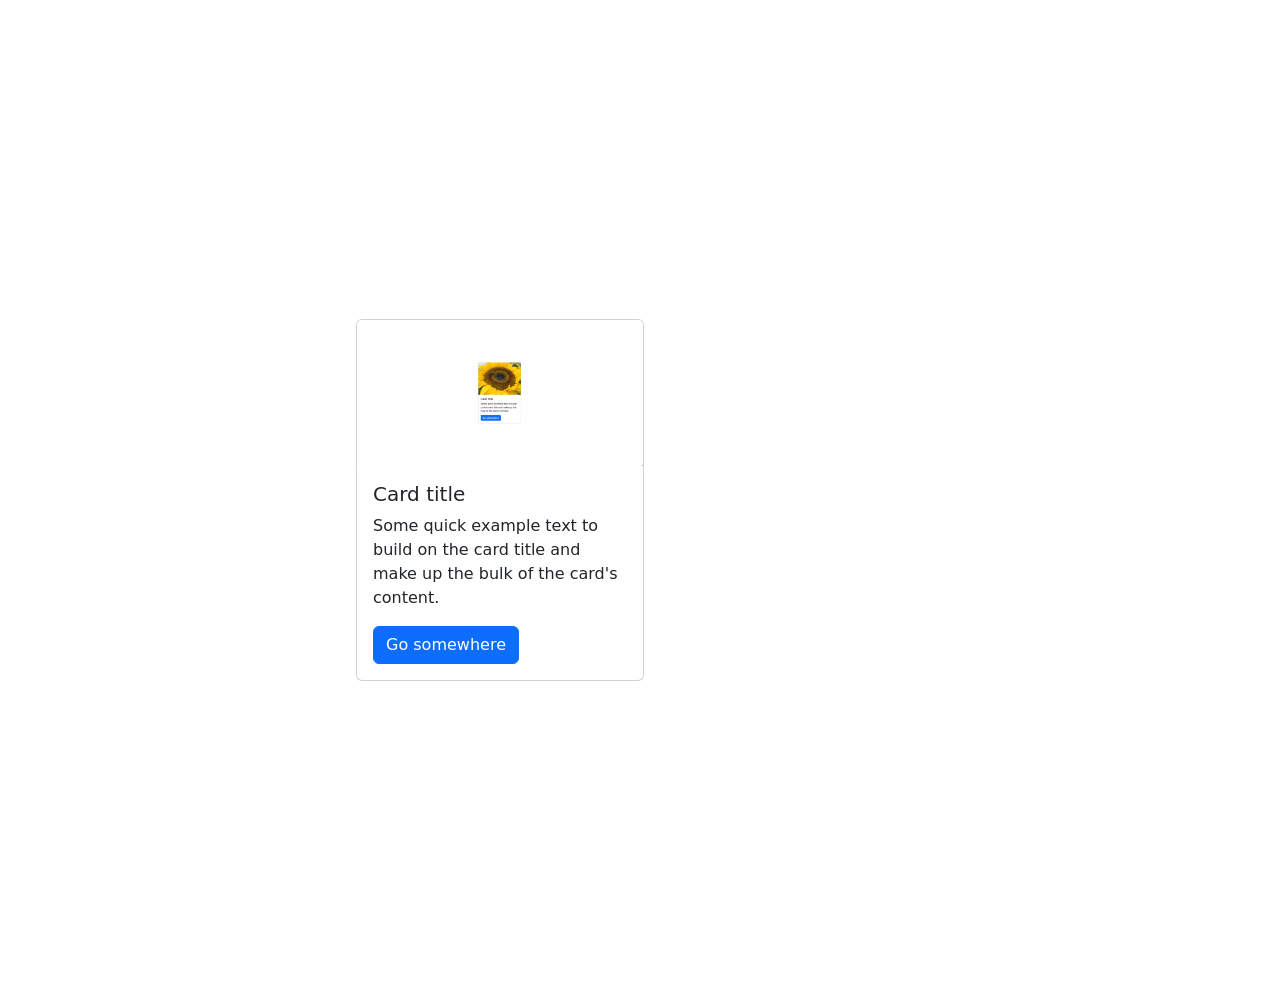
<file: 11.0 Bootstrap Intro/index.html>
<!doctype html>
<html lang="en">

<head>
  <meta charset="utf-8">
  <meta name="viewport" content="width=device-width, initial-scale=1">
  <title>Bootstrap</title>
  <!-- TODO 1: Add the Bootstrap link here. -->
  <link href="https://cdn.jsdelivr.net/npm/bootstrap@5.3.2/dist/css/bootstrap.min.css" rel="stylesheet" integrity="sha384-T3c6CoIi6uLrA9TneNEoa7RxnatzjcDSCmG1MXxSR1GAsXEV/Dwwykc2MPK8M2HN" crossorigin="anonymous">
  <style>
    /* TODO 4: Use flexbox to center the card in the vertical and horizontal center. */
    .flex-container {
    display: flex;           /* establish flex container */
    flex-direction: column;  /* make main axis vertical */
    justify-content: center; /* center items vertically, in this case */
    align-items: center;     /* center items horizontally, in this case */
    height: 1000px;
    width: 1000px;
    }
  </style>
</head>

<body>
  <div class="flex-container">
    <!-- TODO 2: Add the Bootstrap Prebuilt Card here -->
    <!-- TODO 3: Change the image src to display the flower.jpg image. -->
    <div class="card" style="width: 18rem;">
      <img class="card-img-top" src="goal.png" alt="Card image cap">
      <div class="card-body">
        <h5 class="card-title">Card title</h5>
        <p class="card-text">Some quick example text to build on the card title and make up the bulk of the card's content.</p>
        <a href="#" class="btn btn-primary">Go somewhere</a>
      </div>
    </div>
  </div>
</body>

</html>
</file>
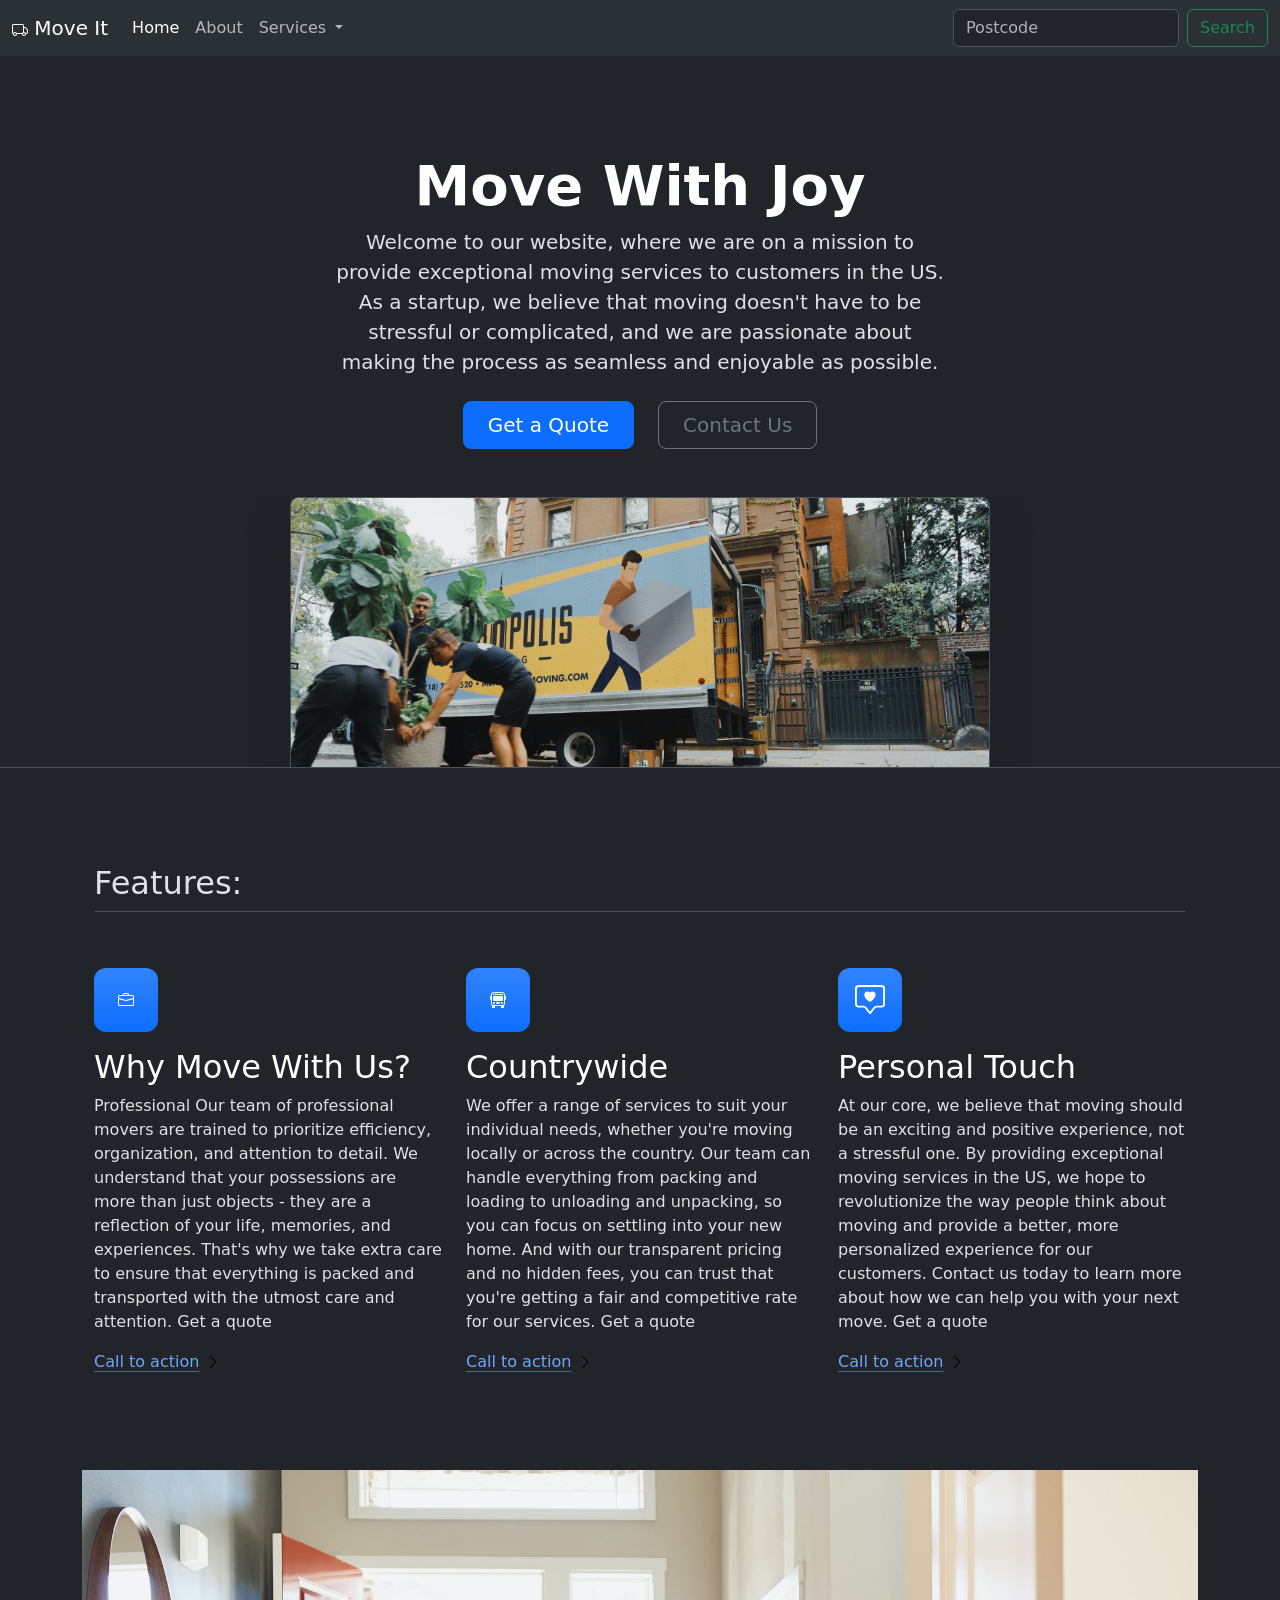
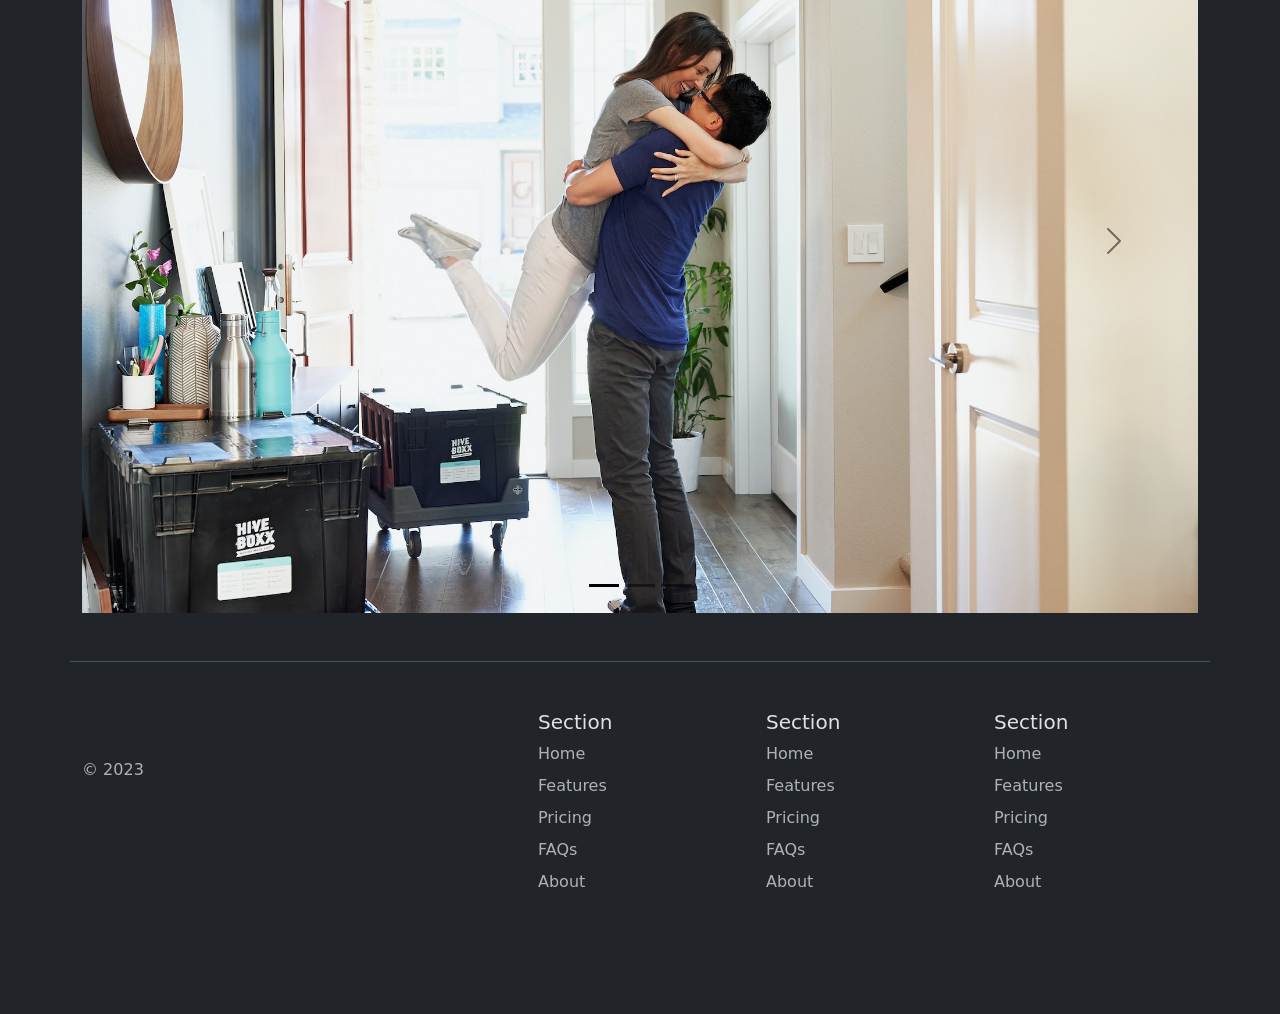
<file: 11.2 Bootstrap Components/index.html>
<!DOCTYPE html>
<html lang="en" data-bs-theme="dark">

<head>
  <meta charset="UTF-8">
  <meta name="viewport" content="width=device-width, initial-scale=1.0">
  <title>Bootstrap Components</title>
  <link href="https://cdn.jsdelivr.net/npm/bootstrap@5.3.0-alpha2/dist/css/bootstrap.min.css" rel="stylesheet"
    integrity="sha384-aFq/bzH65dt+w6FI2ooMVUpc+21e0SRygnTpmBvdBgSdnuTN7QbdgL+OapgHtvPp" crossorigin="anonymous">
  <style>
    .feature-icon {
    width: 4rem;
    height: 4rem;
    border-radius: 0.75rem;
    }
  </style>
</head>

<body>
  <!-- NAVBAR -->
  <nav class="navbar navbar-expand-lg bg-body-tertiary">
    <div class="container-fluid">
      <a class="navbar-brand" href="#"> <svg xmlns="http://www.w3.org/2000/svg" width="16" height="16" fill="currentColor" class="bi bi-truck" viewBox="0 0 16 16">
        <path d="M0 3.5A1.5 1.5 0 0 1 1.5 2h9A1.5 1.5 0 0 1 12 3.5V5h1.02a1.5 1.5 0 0 1 1.17.563l1.481 1.85a1.5 1.5 0 0 1 .329.938V10.5a1.5 1.5 0 0 1-1.5 1.5H14a2 2 0 1 1-4 0H5a2 2 0 1 1-3.998-.085A1.5 1.5 0 0 1 0 10.5v-7zm1.294 7.456A1.999 1.999 0 0 1 4.732 11h5.536a2.01 2.01 0 0 1 .732-.732V3.5a.5.5 0 0 0-.5-.5h-9a.5.5 0 0 0-.5.5v7a.5.5 0 0 0 .294.456zM12 10a2 2 0 0 1 1.732 1h.768a.5.5 0 0 0 .5-.5V8.35a.5.5 0 0 0-.11-.312l-1.48-1.85A.5.5 0 0 0 13.02 6H12v4zm-9 1a1 1 0 1 0 0 2 1 1 0 0 0 0-2zm9 0a1 1 0 1 0 0 2 1 1 0 0 0 0-2z"/>
      </svg> Move It</a>
      <button class="navbar-toggler" type="button" data-bs-toggle="collapse" data-bs-target="#navbarSupportedContent" aria-controls="navbarSupportedContent" aria-expanded="false" aria-label="Toggle navigation">
        <span class="navbar-toggler-icon"></span>
      </button>
      <div class="collapse navbar-collapse" id="navbarSupportedContent">
        <ul class="navbar-nav me-auto mb-2 mb-lg-0">
          <li class="nav-item">
            <a class="nav-link active" aria-current="page" href="#">Home</a>
          </li>
          <li class="nav-item">
            <a class="nav-link" href="#">About</a>
          </li>
          <li class="nav-item dropdown">
            <a class="nav-link dropdown-toggle" href="#" id="navbarDropdown" role="button" data-bs-toggle="dropdown" aria-expanded="false">
              Services
            </a>
            <ul class="dropdown-menu" aria-labelledby="navbarDropdown">
              <li><a class="dropdown-item" href="#">Action</a></li>
              <li><a class="dropdown-item" href="#">Another action</a></li>
              <li><hr class="dropdown-divider"></li>
              <li><a class="dropdown-item" href="#">Something else here</a></li>
            </ul>
          </li>
        </ul>
        <form class="d-flex">
          <input class="form-control me-2" type="search" placeholder="Postcode" aria-label="Search">
          <button class="btn btn-outline-success" type="submit">Search</button>
        </form>
      </div>
    </div>
  </nav>
  <!-- OVERWIEV TEXT -->
  <div class="px-4 pt-5 my-5 text-center border-bottom">
    <h1 class="display-4 fw-bold text-body-emphasis">Move With Joy</h1>
    <div class="col-lg-6 mx-auto">
      <p class="lead mb-4">Welcome to our website, where we are on a mission to provide exceptional moving services to customers in the US. As a startup, we believe that moving doesn't have to be stressful or complicated, and we are passionate about making the process as seamless and enjoyable as possible.</p>
      <div class="d-grid gap-2 d-sm-flex justify-content-sm-center mb-5">
        <button type="button" class="btn btn-primary btn-lg px-4 me-sm-3">Get a Quote</button>
        <button type="button" class="btn btn-outline-secondary btn-lg px-4">Contact Us</button>
      </div>
    </div>
    <div class="overflow-hidden" style="max-height: 30vh;">
      <div class="container px-5">
        <img src="moving-van.jpg" class="img-fluid border rounded-3 shadow-lg mb-4" alt="Example image" width="700" height="500" loading="lazy">
      </div>
    </div>
  </div>
  <!-- FITURES -->
  <div class="container px-4 py-5" id="featured-3">
    <h2 class="pb-2 border-bottom">Features:</h2>
    <div class="row g-4 py-5 row-cols-1 row-cols-lg-3">
      <div class="feature col">
        <div class="feature-icon d-inline-flex align-items-center justify-content-center text-bg-primary bg-gradient fs-2 mb-3">
          <img src="./briefcase.svg" alt="briefcase">
        </div>
        <h3 class="fs-2 text-body-emphasis">Why Move With Us?</h3>
        <p>Professional
          Our team of professional movers are trained to prioritize efficiency, organization, and attention to detail. We understand that your possessions are more than just objects - they are a reflection of your life, memories, and experiences. That's why we take extra care to ensure that everything is packed and transported with the utmost care and attention.
          Get a quote</p>
        <a href="#" class="icon-link">
          Call to action
          <img src="chevron-right.svg" alt="chevron-right">
        </a>
      </div>
      <div class="feature col">
        <div class="feature-icon d-inline-flex align-items-center justify-content-center text-bg-primary bg-gradient fs-2 mb-3">
          <img src="./bus-front.svg" alt="bus front">
        </div>
        <h3 class="fs-2 text-body-emphasis">Countrywide</h3>
        <p>We offer a range of services to suit your individual needs, whether you're moving locally or across the country. Our team can handle everything from packing and loading to unloading and unpacking, so you can focus on settling into your new home. And with our transparent pricing and no hidden fees, you can trust that you're getting a fair and competitive rate for our services.
          Get a quote</p>
        <a href="#" class="icon-link">
          Call to action
          <img src="chevron-right.svg" alt="chevron-right">
        </a>
      </div>
      <div class="feature col">
        <div class="feature-icon d-inline-flex align-items-center justify-content-center text-bg-primary bg-gradient fs-2 mb-3">
          <img src="./chat-square-heart.svg" alt="chat-square-heart" height="30">
        </div>
        <h3 class="fs-2 text-body-emphasis">Personal Touch</h3>
        <p>At our core, we believe that moving should be an exciting and positive experience, not a stressful one. By providing exceptional moving services in the US, we hope to revolutionize the way people think about moving and provide a better, more personalized experience for our customers. Contact us today to learn more about how we can help you with your next move.
          Get a quote</p>
        <a href="#" class="icon-link">
          Call to action
          <img src="chevron-right.svg" alt="chevron-right">
        </a>
      </div>
    </div>
  </div>
  <!-- karuzela -->
  <div class="container">
    <div id="carouselExampleIndicators" class="carousel slide">
      <div class="carousel-indicators">
        <button type="button" data-bs-target="#carouselExampleIndicators" data-bs-slide-to="0" class="active" aria-current="true" aria-label="Slide 1"></button>
        <button type="button" data-bs-target="#carouselExampleIndicators" data-bs-slide-to="1" aria-label="Slide 2"></button>
        <button type="button" data-bs-target="#carouselExampleIndicators" data-bs-slide-to="2" aria-label="Slide 3"></button>
      </div>
      <div class="carousel-inner">
        <div class="carousel-item active">
          <img src="couple.jpg" class="d-block w-100" alt="couple">
        </div>
        <div class="carousel-item">
          <img src="dog.jpg" class="d-block w-100" alt="dog">
        </div>
        <div class="carousel-item">
          <img src="family.jpg" class="d-block w-100" alt="family">
        </div>
      </div>
      <button class="carousel-control-prev" type="button" data-bs-target="#carouselExampleIndicators" data-bs-slide="prev">
        <span class="carousel-control-prev-icon" aria-hidden="true"></span>
        <span class="visually-hidden">Previous</span>
      </button>
      <button class="carousel-control-next" type="button" data-bs-target="#carouselExampleIndicators" data-bs-slide="next">
        <span class="carousel-control-next-icon" aria-hidden="true"></span>
        <span class="visually-hidden">Next</span>
      </button>
    </div>
  </div>

  <div class="container">
    <footer class="row row-cols-1 row-cols-sm-2 row-cols-md-5 py-5 my-5 border-top">
      <div class="col mb-3">
        <a href="/" class="d-flex align-items-center mb-3 link-body-emphasis text-decoration-none">
          <svg class="bi me-2" width="40" height="32">
            <use xlink:href="#bootstrap"></use>
          </svg>
        </a>
        <p class="text-body-secondary">© 2023</p>
      </div>

      <div class="col mb-3">

      </div>

      <div class="col mb-3">
        <h5>Section</h5>
        <ul class="nav flex-column">
          <li class="nav-item mb-2"><a href="#" class="nav-link p-0 text-body-secondary">Home</a></li>
          <li class="nav-item mb-2"><a href="#" class="nav-link p-0 text-body-secondary">Features</a></li>
          <li class="nav-item mb-2"><a href="#" class="nav-link p-0 text-body-secondary">Pricing</a></li>
          <li class="nav-item mb-2"><a href="#" class="nav-link p-0 text-body-secondary">FAQs</a></li>
          <li class="nav-item mb-2"><a href="#" class="nav-link p-0 text-body-secondary">About</a></li>
        </ul>
      </div>

      <div class="col mb-3">
        <h5>Section</h5>
        <ul class="nav flex-column">
          <li class="nav-item mb-2"><a href="#" class="nav-link p-0 text-body-secondary">Home</a></li>
          <li class="nav-item mb-2"><a href="#" class="nav-link p-0 text-body-secondary">Features</a></li>
          <li class="nav-item mb-2"><a href="#" class="nav-link p-0 text-body-secondary">Pricing</a></li>
          <li class="nav-item mb-2"><a href="#" class="nav-link p-0 text-body-secondary">FAQs</a></li>
          <li class="nav-item mb-2"><a href="#" class="nav-link p-0 text-body-secondary">About</a></li>
        </ul>
      </div>

      <div class="col mb-3">
        <h5>Section</h5>
        <ul class="nav flex-column">
          <li class="nav-item mb-2"><a href="#" class="nav-link p-0 text-body-secondary">Home</a></li>
          <li class="nav-item mb-2"><a href="#" class="nav-link p-0 text-body-secondary">Features</a></li>
          <li class="nav-item mb-2"><a href="#" class="nav-link p-0 text-body-secondary">Pricing</a></li>
          <li class="nav-item mb-2"><a href="#" class="nav-link p-0 text-body-secondary">FAQs</a></li>
          <li class="nav-item mb-2"><a href="#" class="nav-link p-0 text-body-secondary">About</a></li>
        </ul>
      </div>
    </footer>

  <script src="https://cdn.jsdelivr.net/npm/bootstrap@5.3.2/dist/js/bootstrap.bundle.min.js" integrity="sha384-C6RzsynM9kWDrMNeT87bh95OGNyZPhcTNXj1NW7RuBCsyN/o0jlpcV8Qyq46cDfL" crossorigin="anonymous"></script>

</body>

</html>
</file>
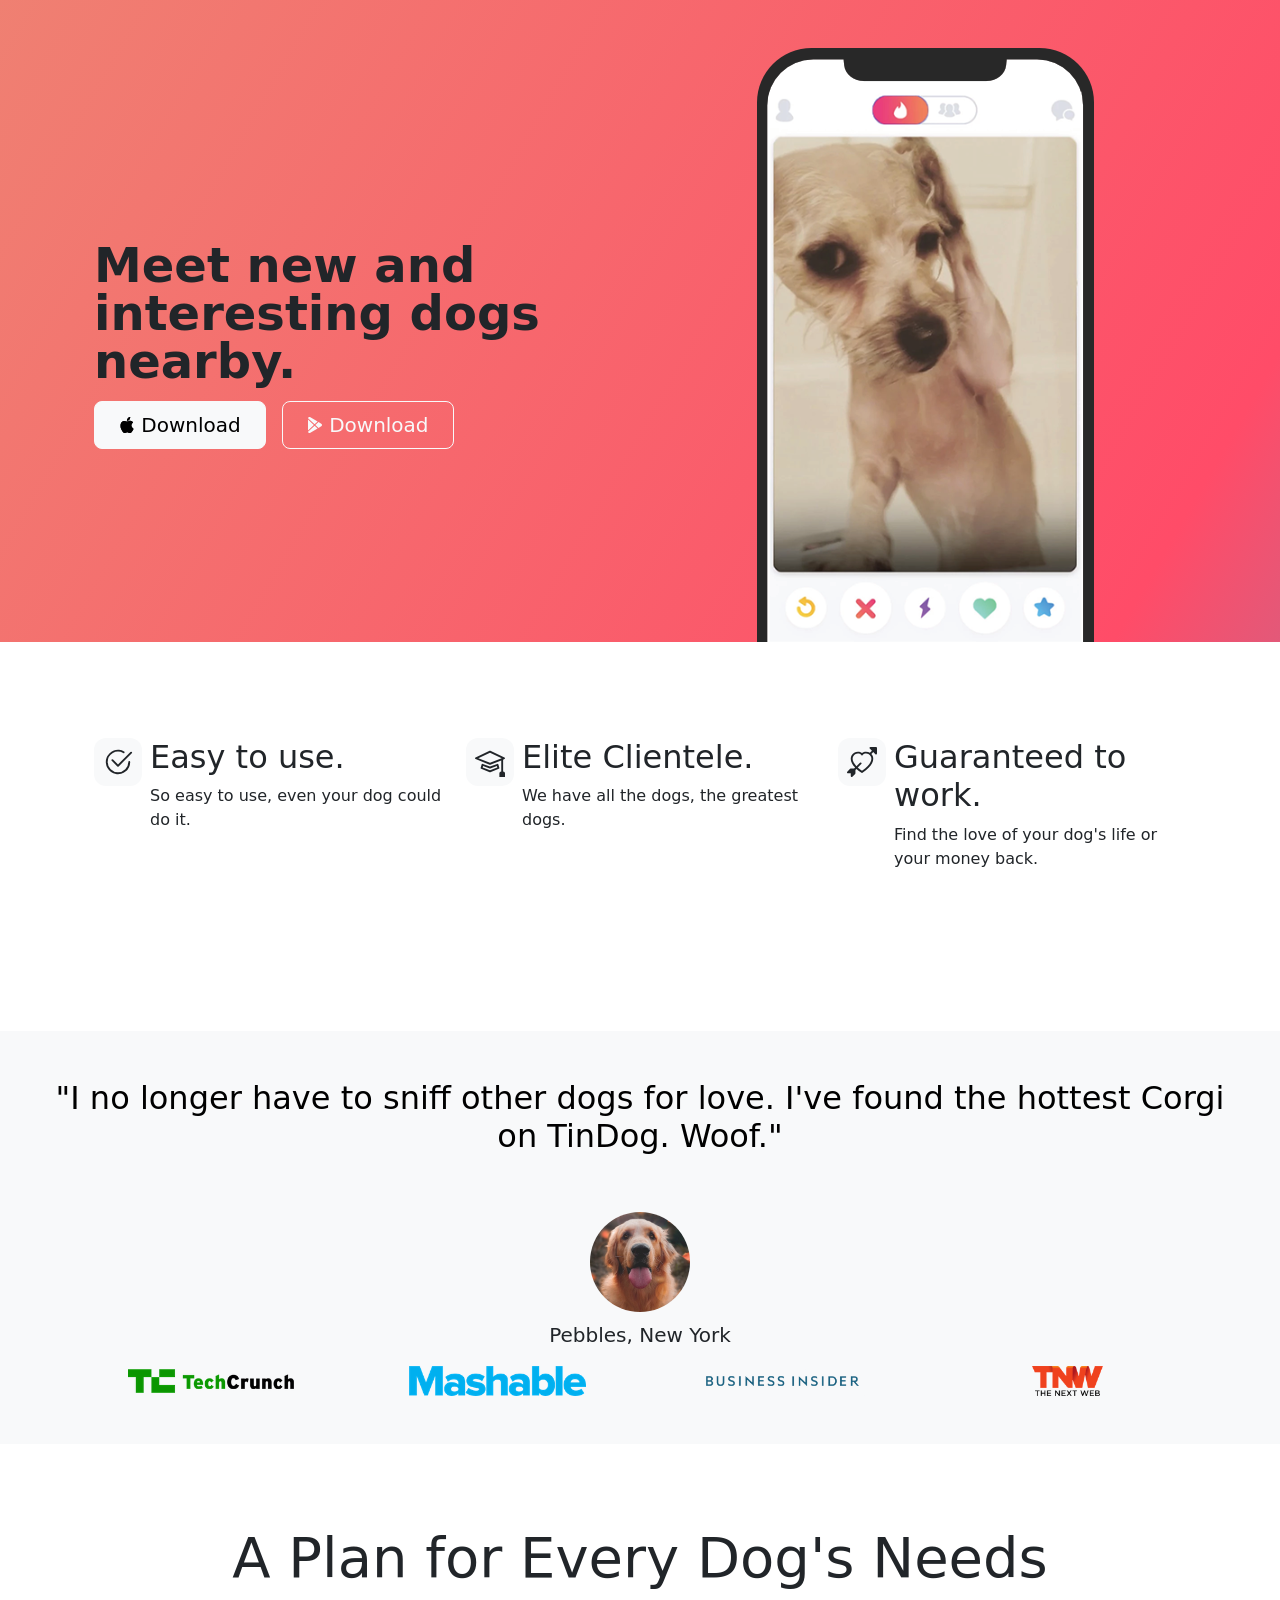
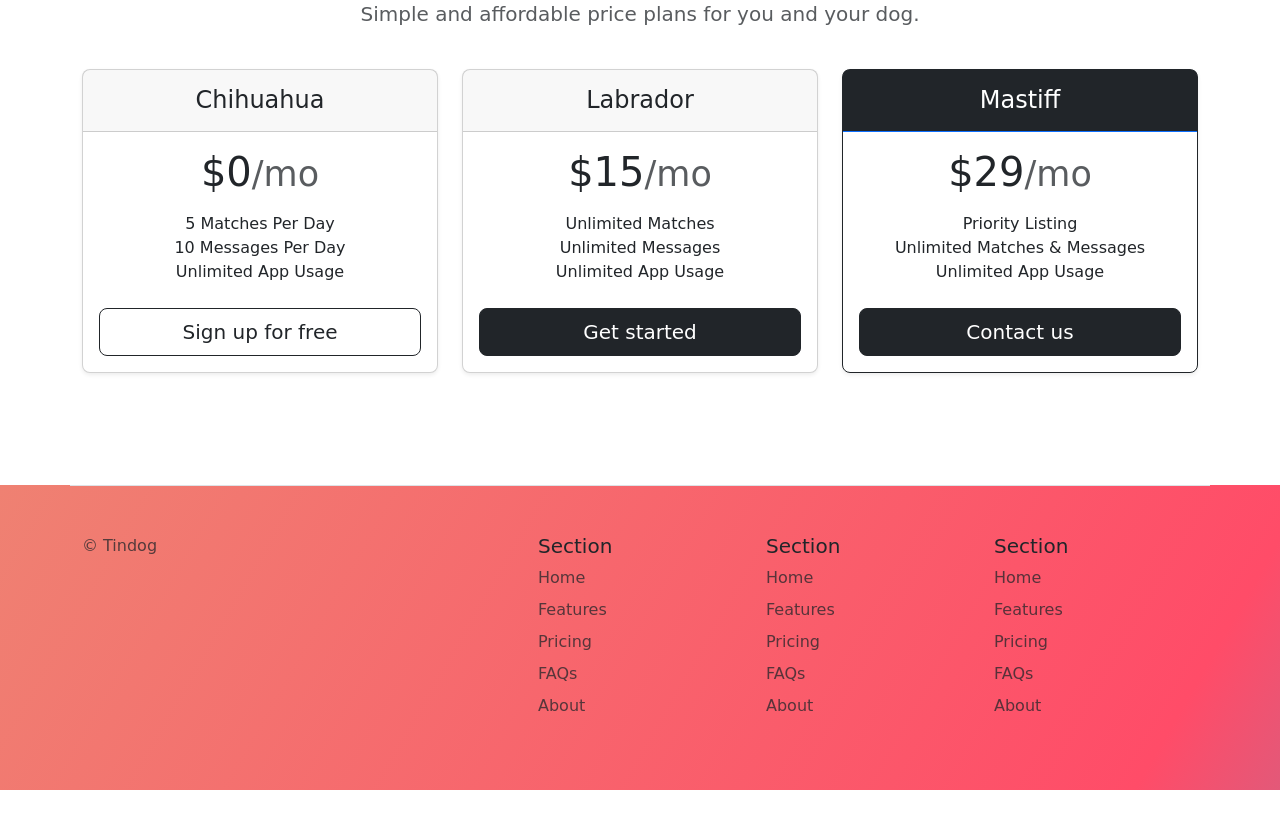
<file: 11.3 TinDog Project/index.html>
<!DOCTYPE html>
<html lang="en">

<head>
  <meta charset="UTF-8">
  <meta name="viewport" content="width=device-width, initial-scale=1.0">
  <title>TinDog</title>
  <link href="https://cdn.jsdelivr.net/npm/bootstrap@5.3.2/dist/css/bootstrap.min.css" rel="stylesheet" integrity="sha384-T3c6CoIi6uLrA9TneNEoa7RxnatzjcDSCmG1MXxSR1GAsXEV/Dwwykc2MPK8M2HN" crossorigin="anonymous">
  <link rel="stylesheet" href="css/style.css">
</head>

<body>

  <!-- Title -->
  <section id="title" class="gradient-background">
    <div class="container col-xxl-8 px-4 py-0">
      <div class="row flex-lg-row-reverse align-items-center g-5 pt-5">
        <div class="col-10 col-sm-8 col-lg-6">
          <img src="images/iphone.png" id="iphone_img" class="d-block mx-lg-auto img-fluid" alt="iphone with TinDog" width="337" height="594" loading="lazy">
        </div>
        <div class="col-lg-6">
          <h1 class="display-5 fw-bold lh-1 mb-3">Meet new and interesting dogs nearby.</h1><div class="d-grid gap-2 d-md-flex justify-content-md-start">
            <button type="button" class="btn btn-light btn-lg px-4 me-md-2"><svg xmlns="http://www.w3.org/2000/svg" width="16" height="16" fill="currentColor"
              class="bi bi-apple mb-1" viewBox="0 0 16 16">
              <path d="M11.182.008C11.148-.03 9.923.023 8.857 1.18c-1.066 1.156-.902 2.482-.878 2.516.024.034 1.52.087 2.475-1.258.955-1.345.762-2.391.728-2.43Zm3.314 11.733c-.048-.096-2.325-1.234-2.113-3.422.212-2.189 1.675-2.789 1.698-2.854.023-.065-.597-.79-1.254-1.157a3.692 3.692 0 0 0-1.563-.434c-.108-.003-.483-.095-1.254.116-.508.139-1.653.589-1.968.607-.316.018-1.256-.522-2.267-.665-.647-.125-1.333.131-1.824.328-.49.196-1.422.754-2.074 2.237-.652 1.482-.311 3.83-.067 4.56.244.729.625 1.924 1.273 2.796.576.984 1.34 1.667 1.659 1.899.319.232 1.219.386 1.843.067.502-.308 1.408-.485 1.766-.472.357.013 1.061.154 1.782.539.571.197 1.111.115 1.652-.105.541-.221 1.324-1.059 2.238-2.758.347-.79.505-1.217.473-1.282Z" />
              <path d="M11.182.008C11.148-.03 9.923.023 8.857 1.18c-1.066 1.156-.902 2.482-.878 2.516.024.034 1.52.087 2.475-1.258.955-1.345.762-2.391.728-2.43Zm3.314 11.733c-.048-.096-2.325-1.234-2.113-3.422.212-2.189 1.675-2.789 1.698-2.854.023-.065-.597-.79-1.254-1.157a3.692 3.692 0 0 0-1.563-.434c-.108-.003-.483-.095-1.254.116-.508.139-1.653.589-1.968.607-.316.018-1.256-.522-2.267-.665-.647-.125-1.333.131-1.824.328-.49.196-1.422.754-2.074 2.237-.652 1.482-.311 3.83-.067 4.56.244.729.625 1.924 1.273 2.796.576.984 1.34 1.667 1.659 1.899.319.232 1.219.386 1.843.067.502-.308 1.408-.485 1.766-.472.357.013 1.061.154 1.782.539.571.197 1.111.115 1.652-.105.541-.221 1.324-1.059 2.238-2.758.347-.79.505-1.217.473-1.282Z" />
              </svg> Download</button>
            <button type="button" class="btn btn-outline-light btn-lg px-4"><svg xmlns="http://www.w3.org/2000/svg" width="16" height="16" fill="currentColor"
              class="bi bi-google-play mb-1" viewBox="0 0 16 16">
              <path d="M14.222 9.374c1.037-.61 1.037-2.137 0-2.748L11.528 5.04 8.32 8l3.207 2.96 2.694-1.586Zm-3.595 2.116L7.583 8.68 1.03 14.73c.201 1.029 1.36 1.61 2.303 1.055l7.294-4.295ZM1 13.396V2.603L6.846 8 1 13.396ZM1.03 1.27l6.553 6.05 3.044-2.81L3.333.215C2.39-.341 1.231.24 1.03 1.27Z" />
              </svg> Download</button>
          </div>
        </div>
      </div>
    </div>
  </section>
  <!-- Features -->
  <section id="features">
    <div class="container px-4 py-5" id="hanging-icons">
      <div class="row g-4 py-5 row-cols-1 row-cols-lg-3">
        <div class="col d-flex align-items-start">
          <div class="icon-square bg-light text-dark flex-shrink-0 me-2 d-inline-flex align-items-center justify-content-center">
            <svg xmlns="http://www.w3.org/2000/svg" height="30" fill="currentColor" class="bi bi-check2-circle" viewBox="0 0 16 16">
              <path d="M2.5 8a5.5 5.5 0 0 1 8.25-4.764.5.5 0 0 0 .5-.866A6.5 6.5 0 1 0 14.5 8a.5.5 0 0 0-1 0 5.5 5.5 0 1 1-11 0z" />
              <path d="M15.354 3.354a.5.5 0 0 0-.708-.708L8 9.293 5.354 6.646a.5.5 0 1 0-.708.708l3 3a.5.5 0 0 0 .708 0l7-7z" />
            </svg>
          </div>
          <div>
            <h2>Easy to use.</h2>
            <p>So easy to use, even your dog could do it.</p>
          </div>
        </div>
        <div class="col d-flex align-items-start">
          <div class="icon-square bg-light text-dark flex-shrink-0 me-2 d-inline-flex align-items-center justify-content-center">
          <svg xmlns="http://www.w3.org/2000/svg" height="30" fill="currentColor" class="bi bi-mortarboard" viewBox="0 0 16 16">
            <path d="M8.211 2.047a.5.5 0 0 0-.422 0l-7.5 3.5a.5.5 0 0 0 .025.917l7.5 3a.5.5 0 0 0 .372 0L14 7.14V13a1 1 0 0 0-1 1v2h3v-2a1 1 0 0 0-1-1V6.739l.686-.275a.5.5 0 0 0 .025-.917l-7.5-3.5ZM8 8.46 1.758 5.965 8 3.052l6.242 2.913L8 8.46Z"/>
            <path d="M4.176 9.032a.5.5 0 0 0-.656.327l-.5 1.7a.5.5 0 0 0 .294.605l4.5 1.8a.5.5 0 0 0 .372 0l4.5-1.8a.5.5 0 0 0 .294-.605l-.5-1.7a.5.5 0 0 0-.656-.327L8 10.466 4.176 9.032Zm-.068 1.873.22-.748 3.496 1.311a.5.5 0 0 0 .352 0l3.496-1.311.22.748L8 12.46l-3.892-1.556Z"/>
          </svg>
        </div>
          <div>
            <h2>Elite Clientele.</h2>
            <p>We have all the dogs, the greatest dogs.</p>
          </div>
        </div>
        <div class="col d-flex align-items-start">
          <div class="icon-square bg-light text-dark flex-shrink-0 me-2 d-inline-flex align-items-center justify-content-center">
            <svg xmlns="http://www.w3.org/2000/svg" height="30" fill="currentColor" class="bi bi-arrow-through-heart" viewBox="0 0 16 16">
            <path fill-rule="evenodd" d="M2.854 15.854A.5.5 0 0 1 2 15.5V14H.5a.5.5 0 0 1-.354-.854l1.5-1.5A.5.5 0 0 1 2 11.5h1.793l.53-.53c-.771-.802-1.328-1.58-1.704-2.32-.798-1.575-.775-2.996-.213-4.092C3.426 2.565 6.18 1.809 8 3.233c1.25-.98 2.944-.928 4.212-.152L13.292 2 12.147.854A.5.5 0 0 1 12.5 0h3a.5.5 0 0 1 .5.5v3a.5.5 0 0 1-.854.354L14 2.707l-1.006 1.006c.236.248.44.531.6.845.562 1.096.585 2.517-.213 4.092-.793 1.563-2.395 3.288-5.105 5.08L8 13.912l-.276-.182a21.86 21.86 0 0 1-2.685-2.062l-.539.54V14a.5.5 0 0 1-.146.354l-1.5 1.5Zm2.893-4.894A20.419 20.419 0 0 0 8 12.71c2.456-1.666 3.827-3.207 4.489-4.512.679-1.34.607-2.42.215-3.185-.817-1.595-3.087-2.054-4.346-.761L8 4.62l-.358-.368c-1.259-1.293-3.53-.834-4.346.761-.392.766-.464 1.845.215 3.185.323.636.815 1.33 1.519 2.065l1.866-1.867a.5.5 0 1 1 .708.708L5.747 10.96Z" />
            </svg>
          </div>
          <div>
            <h2>Guaranteed to work.</h2>
            <p>Find the love of your dog's life or your money back.</p>
          </div>
        </div>
      </div>
    </div>
  </section>
  <!-- Testimonial -->
  <section id="testimonial">
    <div class="my-5">
      <div class="p-5 text-center bg-body-tertiary">
        <h2 class="text-body-emphasis">"I no longer have to sniff other dogs for love. I've found the hottest Corgi on TinDog. Woof."
        </h2>
        <img class="profile-img mt-5" src="./images/dog-img.jpg" alt="dog image">
        <p class="col-lg-8 mx-auto lead mt-2">Pebbles, New York</p>
        <div class="container">
          <div class="row">
            <div class="col-lg-3 col-sm-12">
              <img src="./images/techcrunch.png" height="30">
            </div>
            <div class="col-lg-3 col-sm-12">
              <img src="./images/mashable.png" height="30"></div>
            <div class="col-lg-3 col-sm-12">
              <img src="./images/bizinsider.png" height="30"></div>
            <div class="col-lg-3 col-sm-12">
              <img src="./images/tnw.png" height="30"></div>
          </div>
        </div>
      </div>
    </div>
  </section>
  <!-- Pricing -->
  <section id="pricing">
    <div class="container py-3">
      <header>
        <div class="pricing-header p-3 pb-md-4 mx-auto text-center">
          <h1 class="display-4 fw-normal">A Plan for Every Dog's Needs</h1>
          <p class="fs-5 text-muted">Simple and affordable price plans for you and your dog.
          </p>
        </div>
      </header>
    
      <main>
        <div class="row row-cols-1 row-cols-md-3 mb-4 text-center">
          <div class="col">
            <div class="card mb-4 rounded-3 shadow-sm">
              <div class="card-header py-3">
                <h4 class="my-0 fw-normal">Chihuahua</h4>
              </div>
              <div class="card-body">
                <h1 class="card-title pricing-card-title">$0<small class="text-muted fw-light">/mo</small></h1>
                <ul class="list-unstyled mt-3 mb-4">
                  <li>5 Matches Per Day </li>
                  <li>10 Messages Per Day </li>
                  <li>Unlimited App Usage </li>
                </ul>
                <button type="button" class="w-100 btn btn-lg btn-outline-dark">Sign up for free</button>
              </div>
            </div>
          </div>
          <div class="col">
            <div class="card mb-4 rounded-3 shadow-sm">
              <div class="card-header py-3">
                <h4 class="my-0 fw-dark">Labrador</h4>
              </div>
              <div class="card-body">
                <h1 class="card-title pricing-card-title">$15<small class="text-muted fw-light">/mo</small></h1>
                <ul class="list-unstyled mt-3 mb-4">
                  <li>Unlimited Matches </li>
                  <li>Unlimited Messages </li>
                  <li>Unlimited App Usage</li>
                </ul>
                <button type="button" class="w-100 btn btn-dark btn-lg">Get started</button>
              </div>
            </div>
          </div>
          <div class="col">
            <div class="card mb-4 rounded-3 shadow-sm border-dark">
              <div class="card-header py-3 text-white bg-dark border-primary">
                <h4 class="my-0 fw-dark">Mastiff</h4>
              </div>
              <div class="card-body">
                <h1 class="card-title pricing-card-title">$29<small class="text-muted fw-light">/mo</small></h1>
                <ul class="list-unstyled mt-3 mb-4">
                  <li>Priority Listing </li>
                  <li>Unlimited Matches & Messages </li>
                  <li>Unlimited App Usage </li>
                </ul>
                <button type="button" class="w-100 btn btn-dark btn-lg">Contact us</button>
              </div>
            </div>
          </div>
        </div>
      </main>
    </div>
  </section>
  <!-- Footer -->
  <section id="contact" class="gradient-background">
    <div class="container ">
      <footer class="row row-cols-1 row-cols-sm-2 row-cols-md-5 py-5 mt-5 border-top">
        <div class="col mb-3">

          <p class="text-body-secondary">© Tindog</p>
        </div>

        <div class="col mb-3">

        </div>

        <div class="col mb-3">
          <h5>Section</h5>
          <ul class="nav flex-column">
            <li class="nav-item mb-2"><a href="#" class="nav-link p-0 text-body-secondary">Home</a></li>
            <li class="nav-item mb-2"><a href="#" class="nav-link p-0 text-body-secondary">Features</a></li>
            <li class="nav-item mb-2"><a href="#" class="nav-link p-0 text-body-secondary">Pricing</a></li>
            <li class="nav-item mb-2"><a href="#" class="nav-link p-0 text-body-secondary">FAQs</a></li>
            <li class="nav-item mb-2"><a href="#" class="nav-link p-0 text-body-secondary">About</a></li>
          </ul>
        </div>

        <div class="col mb-3">
          <h5>Section</h5>
          <ul class="nav flex-column">
            <li class="nav-item mb-2"><a href="#" class="nav-link p-0 text-body-secondary">Home</a></li>
            <li class="nav-item mb-2"><a href="#" class="nav-link p-0 text-body-secondary">Features</a></li>
            <li class="nav-item mb-2"><a href="#" class="nav-link p-0 text-body-secondary">Pricing</a></li>
            <li class="nav-item mb-2"><a href="#" class="nav-link p-0 text-body-secondary">FAQs</a></li>
            <li class="nav-item mb-2"><a href="#" class="nav-link p-0 text-body-secondary">About</a></li>
          </ul>
        </div>

        <div class="col mb-3">
          <h5>Section</h5>
          <ul class="nav flex-column">
            <li class="nav-item mb-2"><a href="#" class="nav-link p-0 text-body-secondary">Home</a></li>
            <li class="nav-item mb-2"><a href="#" class="nav-link p-0 text-body-secondary">Features</a></li>
            <li class="nav-item mb-2"><a href="#" class="nav-link p-0 text-body-secondary">Pricing</a></li>
            <li class="nav-item mb-2"><a href="#" class="nav-link p-0 text-body-secondary">FAQs</a></li>
            <li class="nav-item mb-2"><a href="#" class="nav-link p-0 text-body-secondary">About</a></li>
          </ul>
        </div>
      </footer>
    </div>
  </section>
  <script src="https://cdn.jsdelivr.net/npm/bootstrap@5.3.2/dist/js/bootstrap.bundle.min.js" integrity="sha384-C6RzsynM9kWDrMNeT87bh95OGNyZPhcTNXj1NW7RuBCsyN/o0jlpcV8Qyq46cDfL" crossorigin="anonymous"></script>

</body>

</html>
</file>
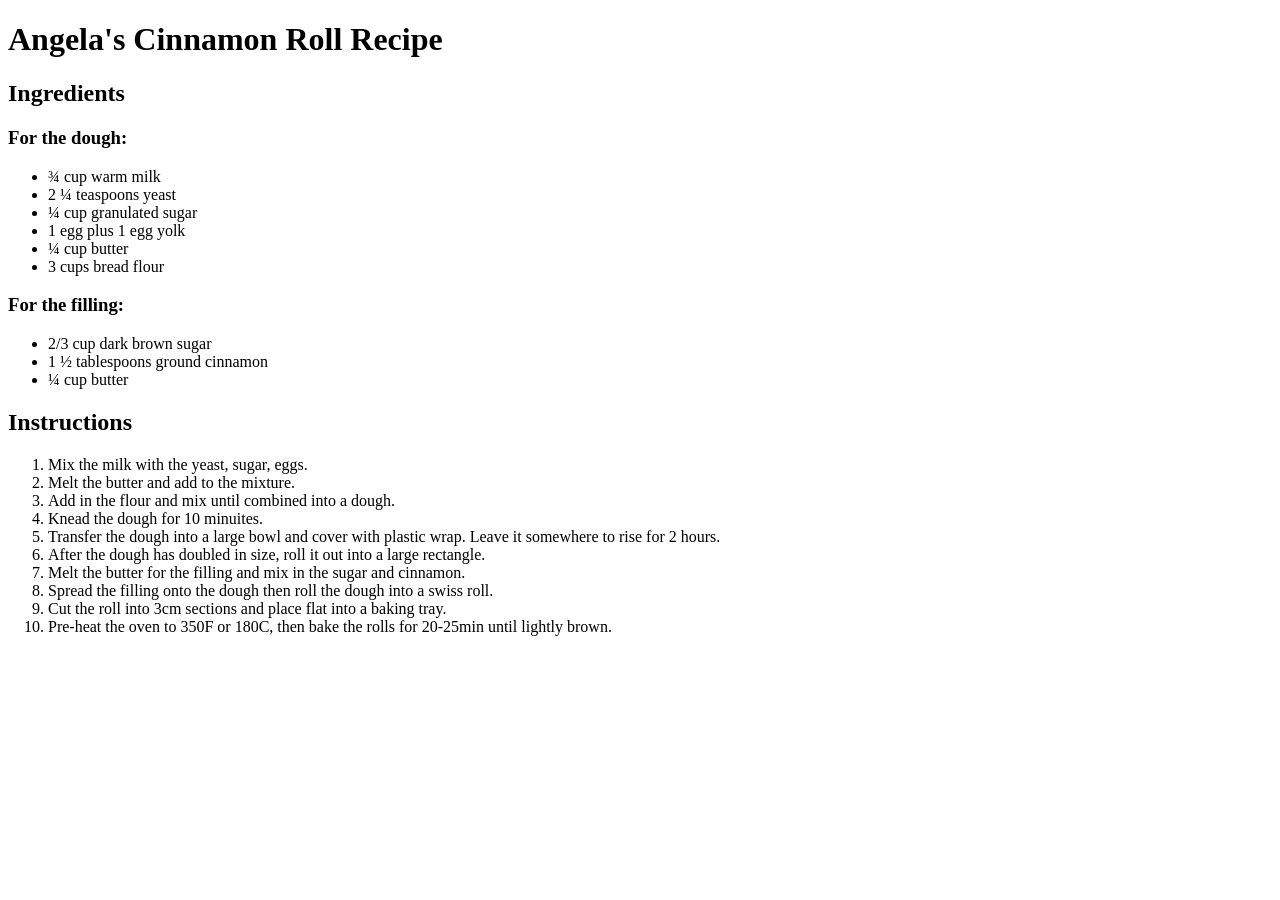
<file: 3.0 List Elements/index.html>
<!DOCTYPE html>
<html lang="en">
<h1>Angela's Cinnamon Roll Recipe</h1>
    <head>
        <meta charset="UTF-8">
        <title>My Website</title>
    </head>
    <body>
        <h2>Ingredients</h2>

        <h3>For the dough:</h3>
            <ul>
                <li>¾ cup warm milk</li>
                <li>2 ¼ teaspoons yeast</li>
                <li>¼ cup granulated sugar</li>
                <li>1 egg plus 1 egg yolk</li>
                <li>¼ cup butter</li>
                <li>3 cups bread flour</li>
            </ul>

        <h3>For the filling:</h3>

            <ul>
                <li>2/3 cup dark brown sugar</li>
                <li>1 ½ tablespoons ground cinnamon</li>
                <li>¼ cup butter</li>
            </ul>

        <h2>Instructions</h2>

            <ol>
                <li>Mix the milk with the yeast, sugar, eggs.</li>
                <li>Melt the butter and add to the mixture.</li>
                <li>Add in the flour and mix until combined into a dough.</li>
                <li>Knead the dough for 10 minuites. </li>
                <li>Transfer the dough into a large bowl and cover with plastic wrap. Leave it somewhere to rise for 2 hours.</li>
                <li>After the dough has doubled in size, roll it out into a large rectangle. </li>
                <li>Melt the butter for the filling and mix in the sugar and cinnamon.</li>
                <li>Spread the filling onto the dough then roll the dough into a swiss roll.</li> 
                <li>Cut the roll into 3cm sections and place flat into a baking tray.</li>
                <li>Pre-heat the oven to 350F or 180C, then bake the rolls for 20-25min until lightly brown.</li>
            </ol>
    </body>
</html>
</file>
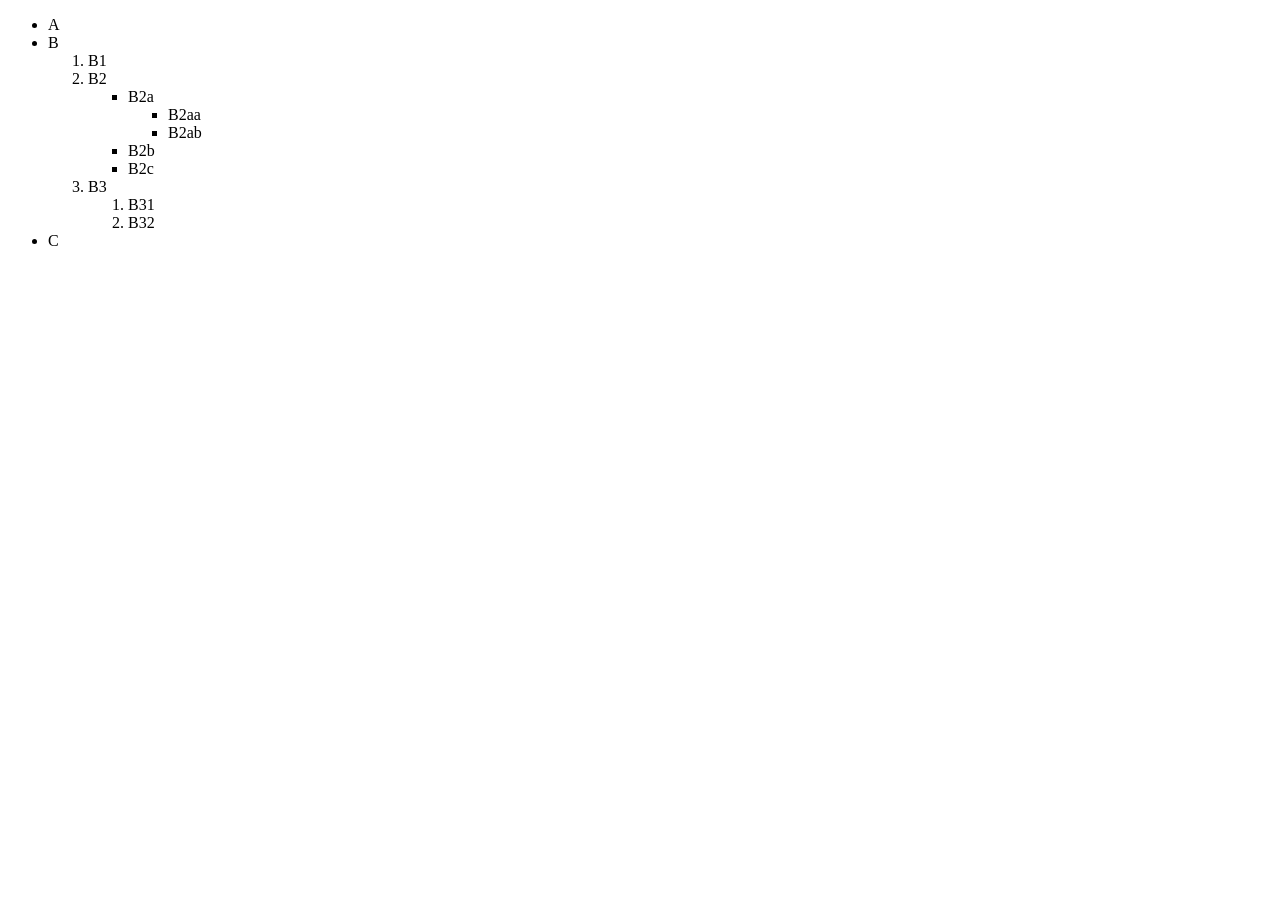
<file: 3.1 Nesting and Indentation/index.html>
<!DOCTYPE html>
<html lang="en">
<head>
    <meta charset="UTF-8">
    <meta name="viewport" content="width=device-width, initial-scale=1.0">
    <title>Document</title>
</head>
<body>
    <ul>
        <li>A</li>
        <li>
            B
            <ol>
                <li>B1</li>
                <li>
                    B2
                    <ul>
                        <li>B2a
                            <ul>
                                <li>B2aa</li>
                                <li>B2ab</li>
                            </ul>
                        </li>
                        <li>B2b</li>
                        <li>B2c</li>
                    </ul>
                </li>
                <li>
                    B3
                    <ol>
                        <li>B31</li>
                        <li>B32</li>
                    </ol>
                </li>
            </ol>
        </li>
        <li>C</li>
    </ul>
</body>
</html>
</file>
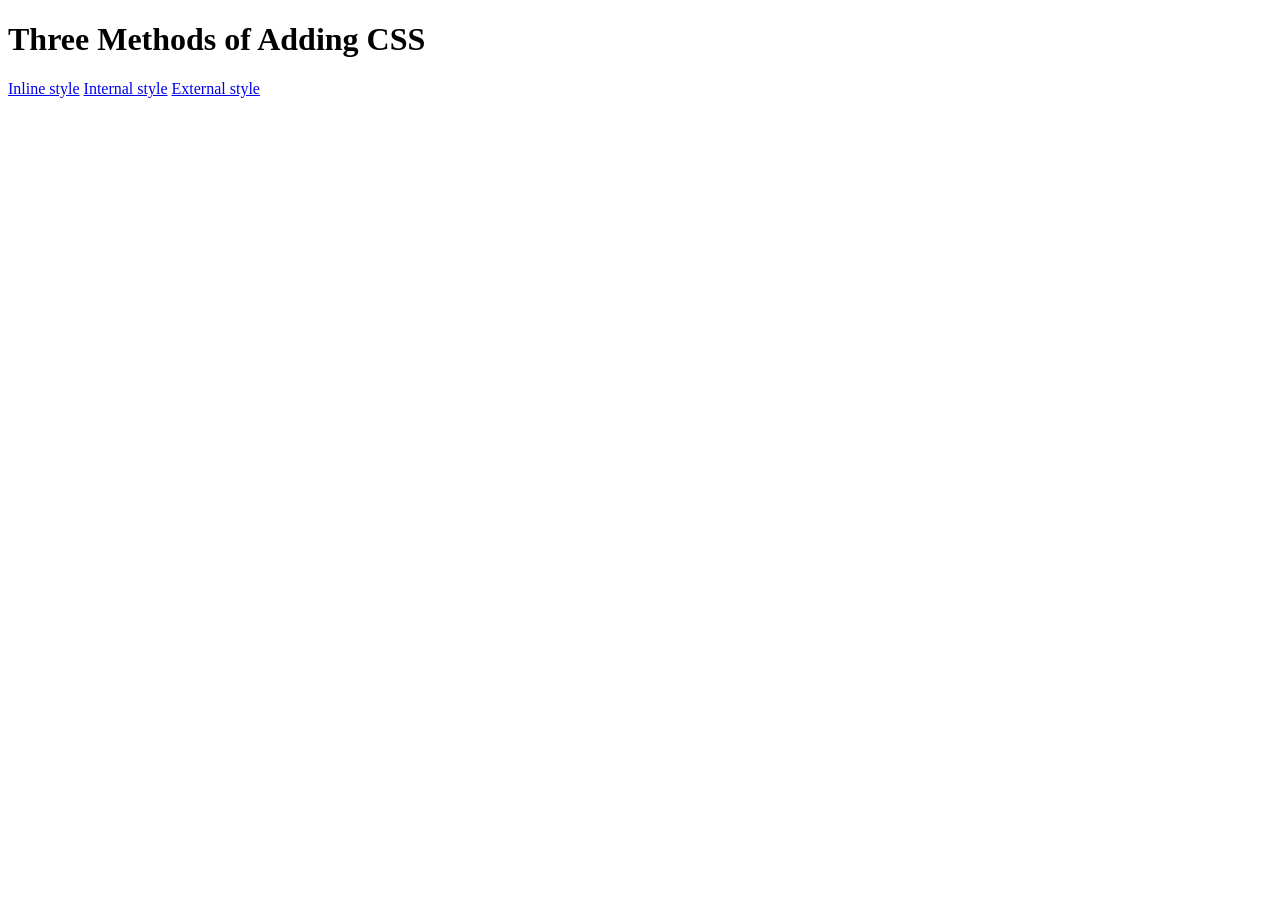
<file: 5.1. Adding CSS/index.html>
<!DOCTYPE html>
<html lang="en">

<head>
  <meta charset="UTF-8">
  <title>Adding CSS</title>
</head>

<body>
  <h1>Three Methods of Adding CSS</h1>
  <!-- Create 3 Links to The 3 Webpages: inline, internal and external -->
  <a href="inline.html">Inline style</a>
  <a href="internal.html">Internal style</a>
  <a href="external.html">External style</a>
</body>

</html>
</file>
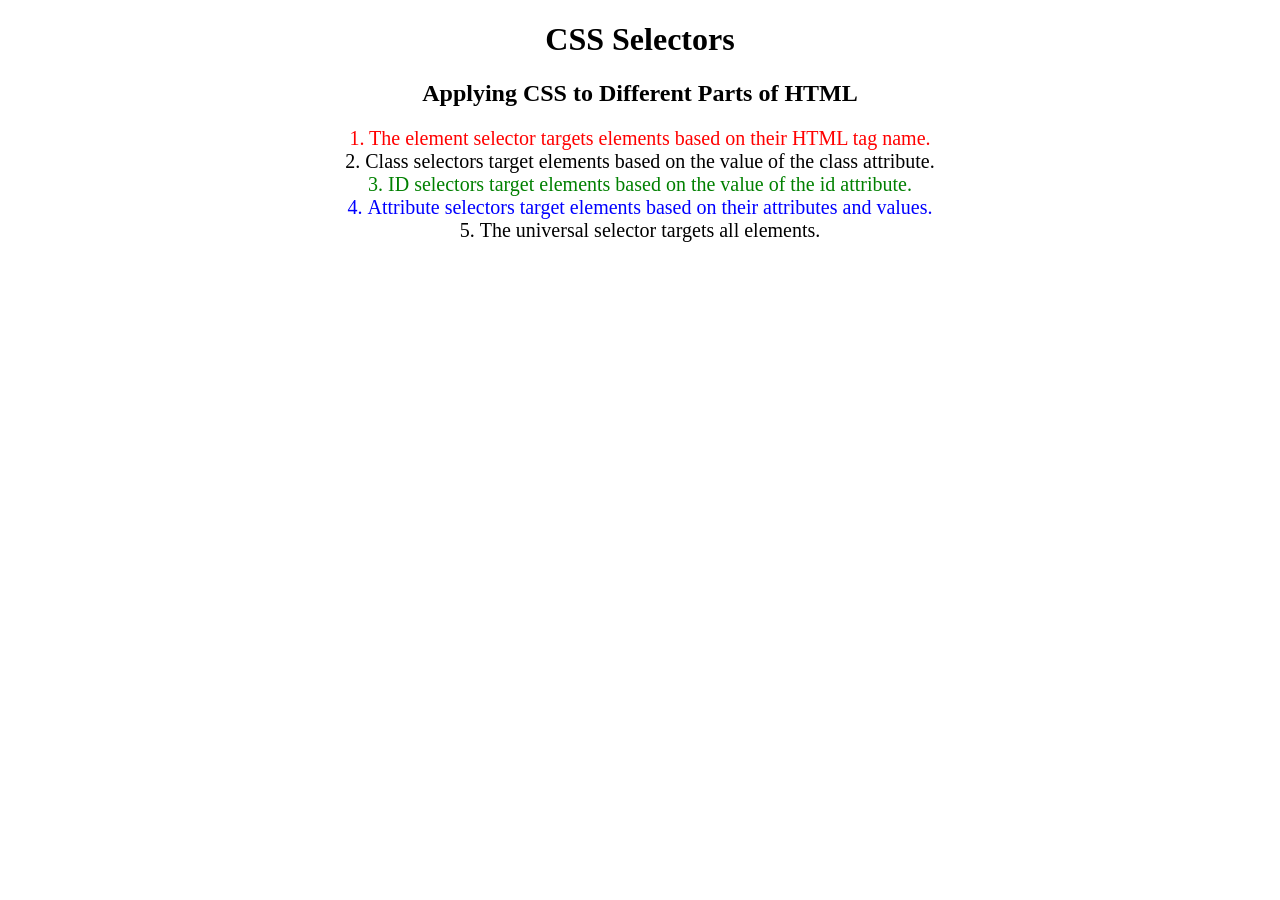
<file: 5.3 CSS Selectors/index.html>
<!DOCTYPE html>
<html lang="en">

<head>
  <meta charset="UTF-8">
  <title>CSS Selectors</title>
  <link rel="stylesheet" href="./style.css" />
</head>

<body>
  <h1>CSS Selectors</h1>
  <h2>Applying CSS to Different Parts of HTML</h2>
  <!-- TODO 1: Set the CSS for all paragraph tags to "color: red" -->
  <p class="note">1. The element selector targets elements based on their HTML tag name.</p>

  <ol>
    <!-- TODO 2: Set the CSS for all elements with a class of "note" to "font-size: 20px" -->
    <li class="note" value="2">Class selectors target elements based on the value of the class attribute.</li>

    <!-- TODO 3: Set the CSS for the element with an id of "id-selector-demo" to "color: green" -->
    <li class="note" id="id-selector-demo" value="3">ID selectors target elements based on the value of the id
      attribute.</li>

    <!-- TODO 4: Set the CSS for the li elements that have the "value" attribute set to "4" to have "color: blue" -->
    <li class="note" value="4">Attribute selectors target elements based on their attributes and values.</li>

    <!-- TODO 5: Set all elements to have "text-align: center" -->
    <li class="note" value="5">The universal selector targets all elements.</li>
  </ol>
</body>

</html>
</file>
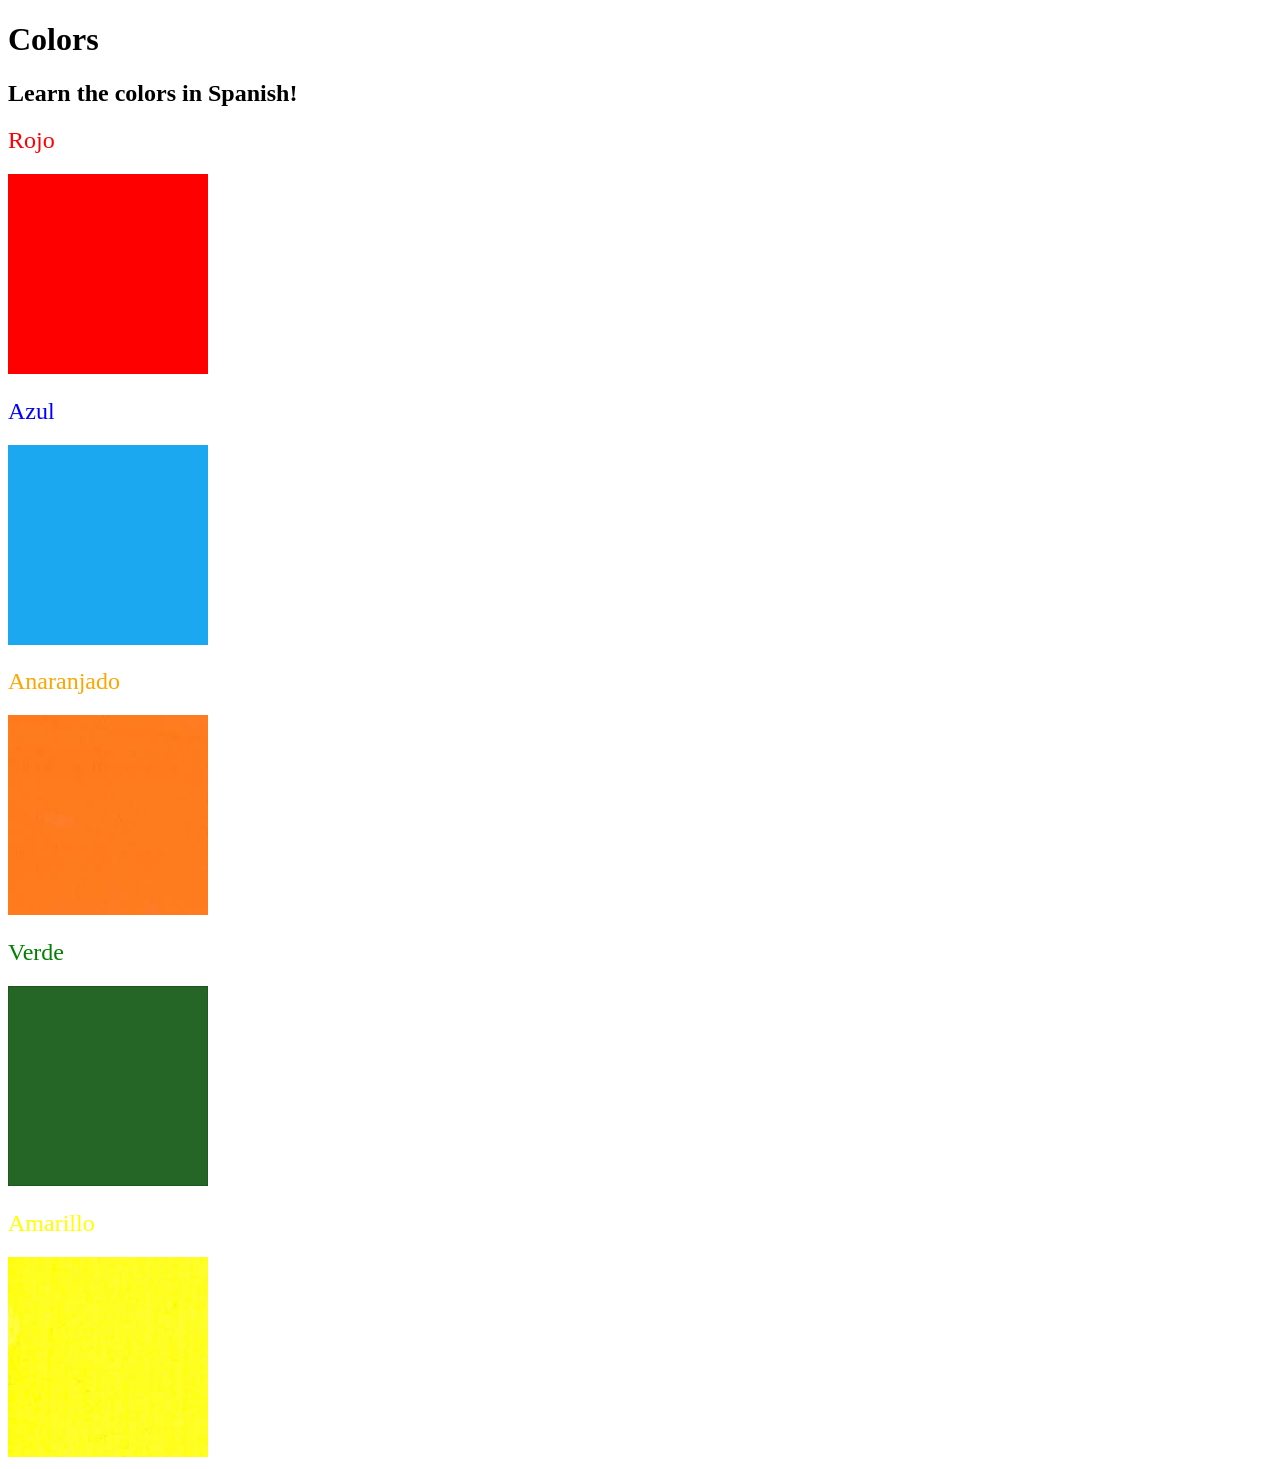
<file: 5.4 Color Vocab Project/index.html>
<!DOCTYPE html>
<html lang="en">

<head>
  <meta charset="UTF-8">
  <title>Spanish Vocabulary</title>
  <link rel="stylesheet" href="./style.css" />
</head>

<body>
  <h1>Colors</h1>
  <h2>Learn the colors in Spanish!</h2>
  <h2 class="color-title" id="red" >Rojo</h2>
  <img class="color" src="./assets/images/red.png" alt="red" />

  <h2 class="color-title" id="blue" >Azul</h2>
  <img src="./assets/images/blue.png" alt="blue" />

  <h2 class="color-title" id="orange" >Anaranjado</h2>
  <img src="./assets/images/orange.png" alt="orange" />

  <h2 class="color-title" id="green" >Verde</h2>
  <img src="./assets/images/green.png" alt="green" />

  <h2 class="color-title" id="yellow" >Amarillo</h2>
  <img src="./assets/images/yellow.png" alt="yellow" />
</body>

</html>

<!-- 
TODOs
IMPORTANT: You should not need to make ANY CHANGES to index.html
All code should be written in your CSS file.

1. Create a CSS file and incorporate it as an external stylesheet.
2. Use CSS to style each of the color titles to meaning. 
Hint: Use the id to help if you don't know the words in spanish.
3. Use CSS to change all the color titles to have "font-weight: normal;"
4. Use CSS (not HTML) to make all the images 200px heigh and 200px wide. 
Hint: 
https://developer.mozilla.org/en-US/docs/Web/CSS/height
https://developer.mozilla.org/en-US/docs/Web/CSS/width
-->
</file>
<file: 11.3 TinDog Project/css/style.css>
.gradient-background {
  background: linear-gradient(300deg, #00bfff, #ff4c68, #ef8172);
  background-size: 180% 180%;
  animation: gradient-animation 18s ease infinite;
}

@keyframes gradient-animation {
  0% {
    background-position: 0% 50%;
  }
  50% {
    background-position: 100% 50%;
  }
  100% {
    background-position: 0% 50%;
  }
}

.icon-square {
  width: 3rem;
  height: 3rem;
  border-radius: 0.75rem;
}

.profile-img {
  height: 100px;
  border-radius: 50%;
}
</file>
<file: 5.3 CSS Selectors/style.css>
ol {
  margin-left: -40px;
  margin-top: -20px;
  list-style-position: inside;
}

/* Write your CSS below, don't change the rules above. */

p {
  color: red;
}

.note {
  font-size: 20px;
}

#id-selector-demo {
  color: green;
}

li[value="4"] {
  color: blue;
}

* {
  text-align: center;
}
</file>
<file: 5.4 Color Vocab Project/style.css>
.color-title {
    font-weight: normal;
}

img {
    width: 200px;
    height: 200px;
}

#blue {
    color: blue;
}

#red {
    color: red;
}

#orange {
    color: orange;
}

#green {
    color: green;
}

#yellow {
    color: yellow;
}
</file>
